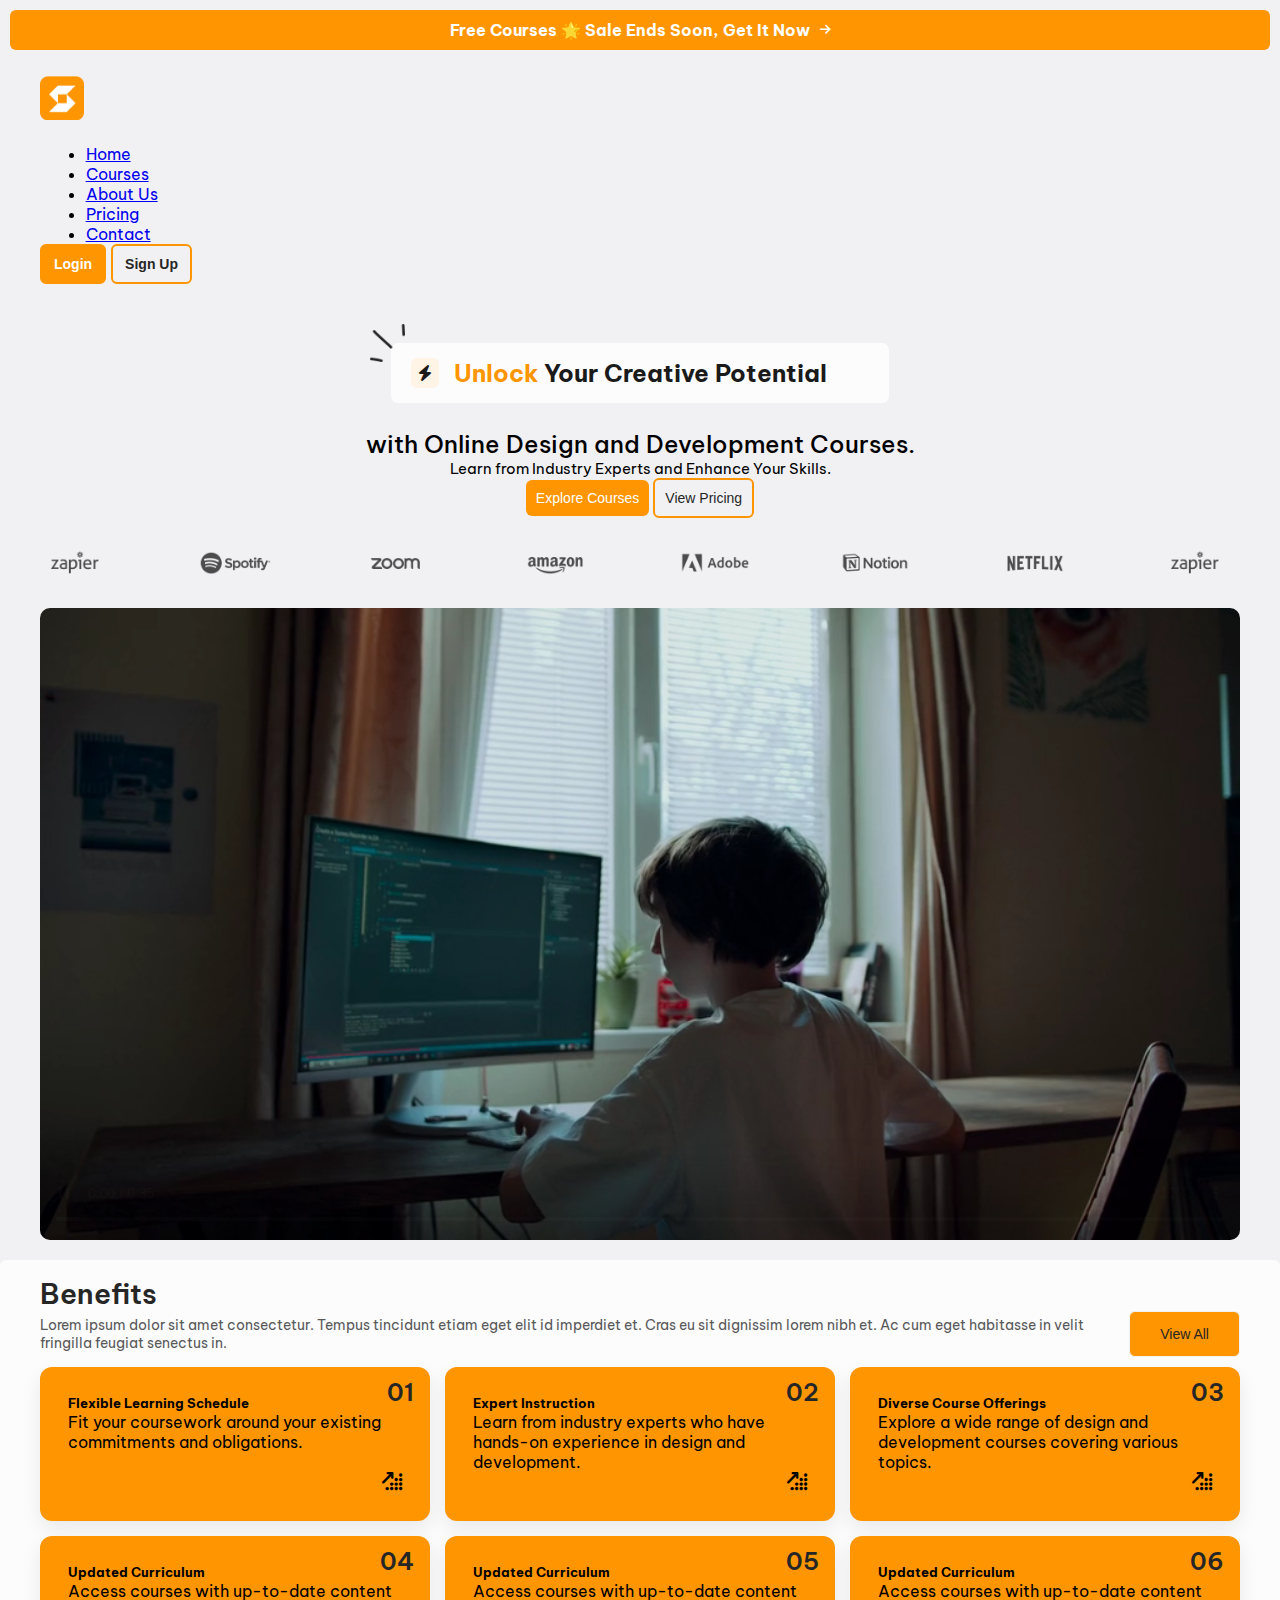
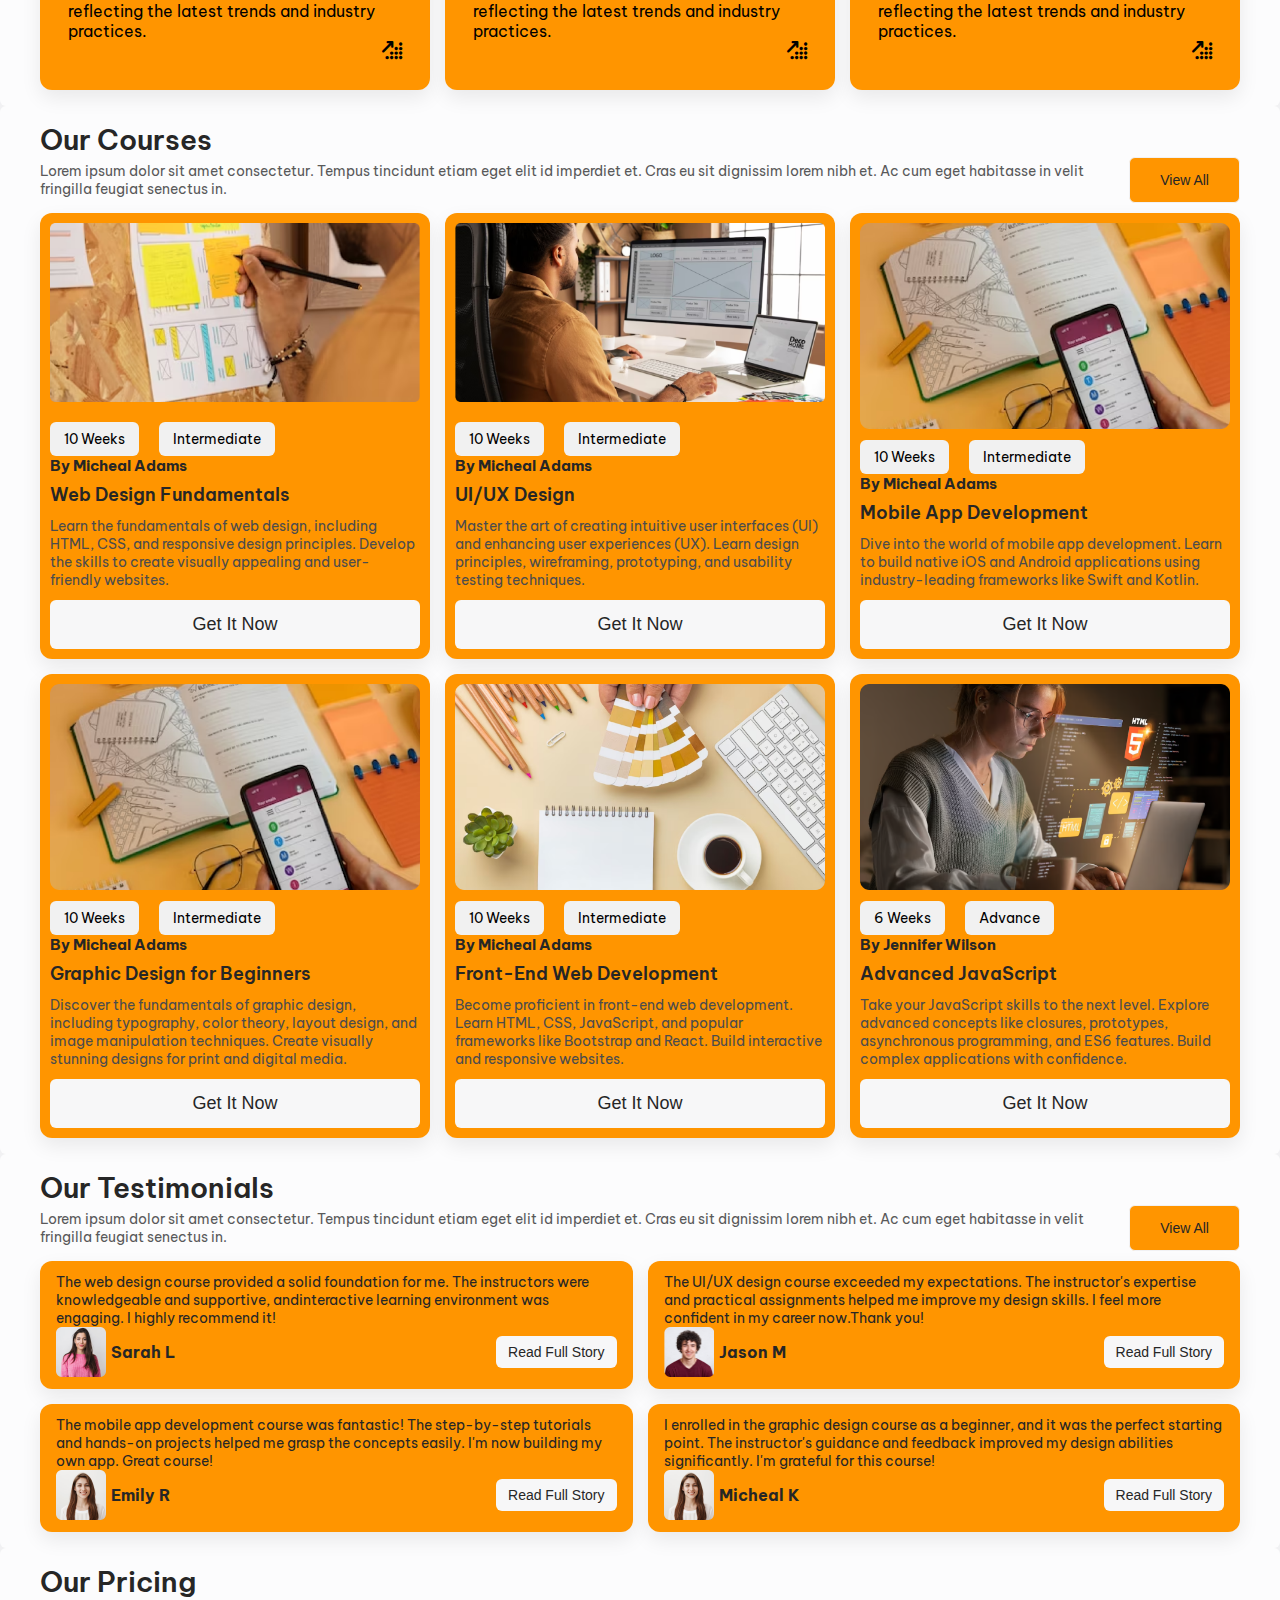
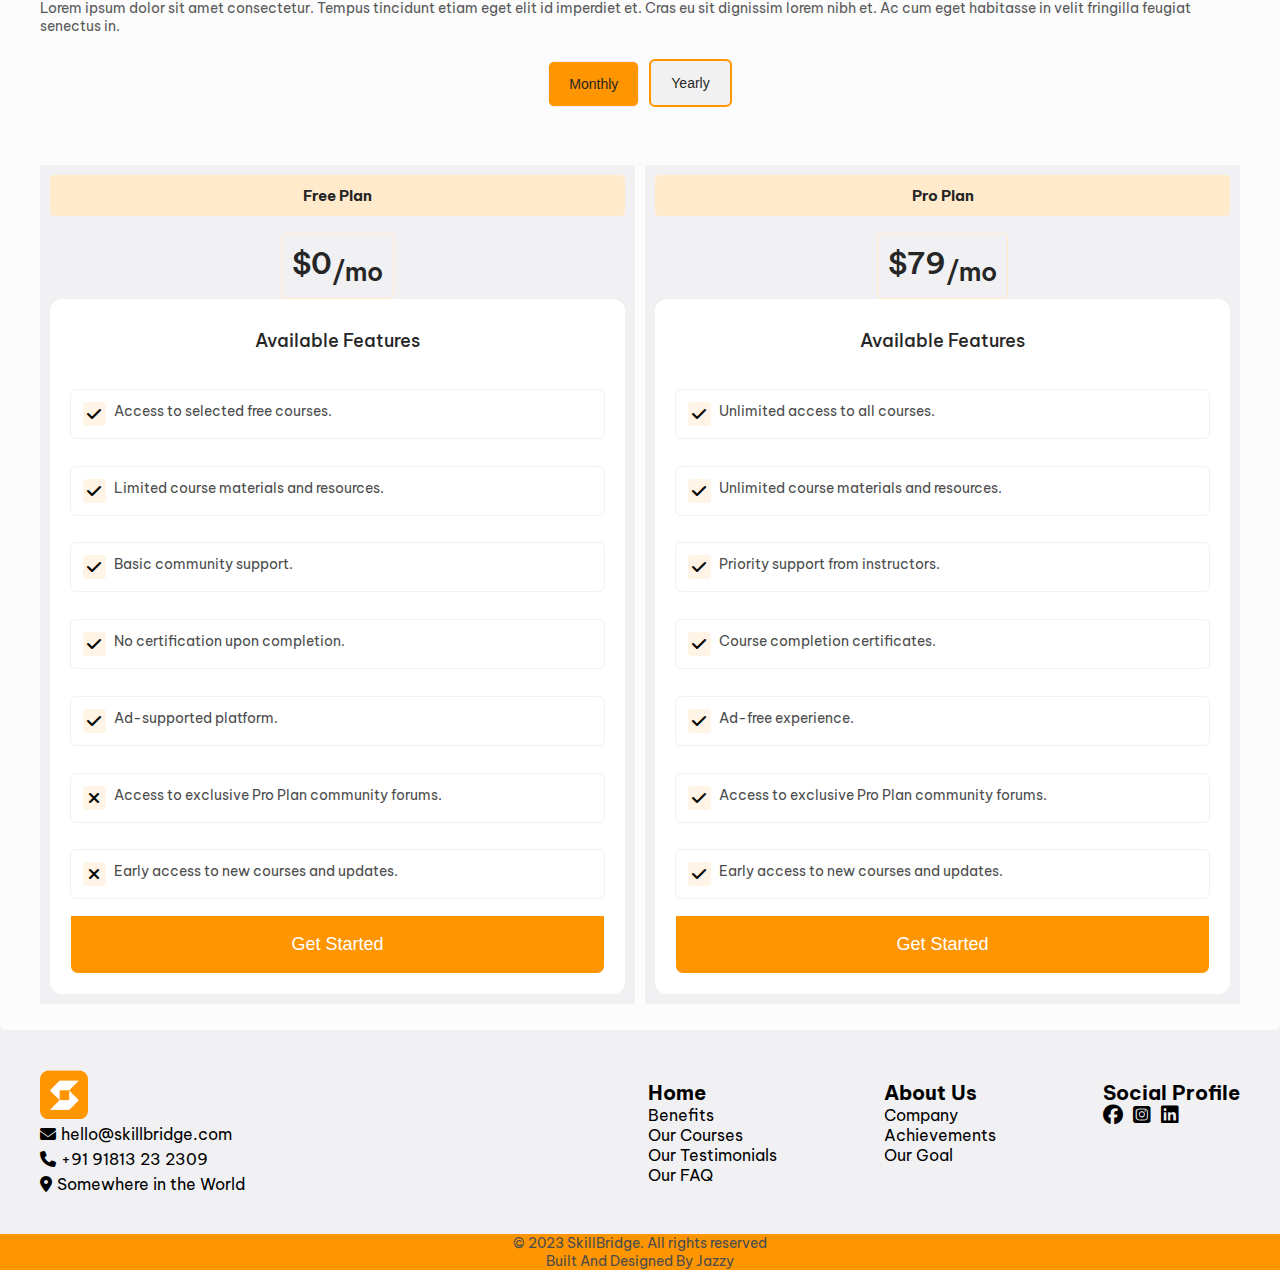
<file: index.html>
<!DOCTYPE html>
<html lang="en">

<head>
    <meta charset="UTF-8" />
    <meta name="viewport" content="width=device-width, initial-scale=1.0" />

    <!-- google-font -->
    <link rel="preconnect" href="https://fonts.googleapis.com" />
    <link rel="preconnect" href="https://fonts.gstatic.com" crossorigin />
    <link
        href="https://fonts.googleapis.com/css2?family=Be+Vietnam+Pro:ital,wght@0,100;0,200;0,300;0,400;0,500;0,600;0,700;0,800;0,900;1,100;1,200;1,300;1,400;1,500;1,600;1,700;1,800;1,900&display=swap"
        rel="stylesheet" />

    <!-- bootstrap link -->
    <link href="https://cdn.jsdelivr.net/npm/bootstrap@5.3.6/dist/css/bootstrap.min.css" rel="stylesheet"
        integrity="sha384-4Q6Gf2aSP4eDXB8Miphtr37CMZZQ5oXLH2yaXMJ2w8e2ZtHTl7GptT4jmndRuHDT" crossorigin="anonymous" />

    <!-- animate.css link -->
    <link rel="stylesheet" href="https://cdnjs.cloudflare.com/ajax/libs/animate.css/4.1.1/animate.min.css" />

    <!-- favicon -->
    <link rel="shortcut icon" href="./asset/logo.png" type="image/x-icon" />

    <!-- font-awesome -->
    <link rel="stylesheet" href="https://cdnjs.cloudflare.com/ajax/libs/font-awesome/6.7.2/css/all.min.css"
        integrity="sha512-Evv84Mr4kqVGRNSgIGL/F/aIDqQb7xQ2vcrdIwxfjThSH8CSR7PBEakCr51Ck+w+/U6swU2Im1vVX0SVk9ABhg=="
        crossorigin="anonymous" referrerpolicy="no-referrer" />

    <!-- css link -->
    <link rel="stylesheet" href="style.css" />
    <title>E~Learning</title>
</head>

<body>
    <!-- header -->
    <header>
        <!-- ads -->
        <div class="ads">
            <h3>Free Courses 🌟 Sale Ends Soon, Get It Now</h3>
            <i class="fa-solid fa-arrow-right"></i>
        </div>

        <!-- bootstrap navbar -->
        <nav class="navbar navbar-expand-lg">
            <!-- container-fluid -->
            <div class="container-fluid">
                <!-- logo -->
                <a href="index.html">
                    <div class="logo">
                        <img src="./asset/logo.png" alt="" />
                    </div>
                </a>

                <!-- menu toggler -->
                <button class="navbar-toggler" type="button" data-bs-toggle="collapse"
                    data-bs-target="#navbarSupportedContent" aria-controls="navbarSupportedContent"
                    aria-expanded="false" aria-label="Toggle navigation">
                    <span class="navbar-toggler-icon"></span>
                </button>

                <!-- navbar-collapse -->
                <div class="collapse navbar-collapse" id="navbarSupportedContent">

                    <!-- navbar-nav -->
                    <ul class="navbar-nav me-auto mb-2 mb-lg-0">

                        <!-- nav-item -->
                        <li class="nav-item">
                            <a class="nav-link active" aria-current="page" href="#">Home</a>
                        </li>
                        <li class="nav-item">
                            <a class="nav-link active" aria-current="page" href="#">Courses</a>
                        </li>
                        <li class="nav-item">
                            <a class="nav-link active" aria-current="page" href="#">About Us</a>
                        </li>
                        <li class="nav-item">
                            <a class="nav-link active" aria-current="page" href="#">Pricing</a>
                        </li>
                        <li class="nav-item">
                            <a class="nav-link active" aria-current="page" href="#">Contact</a>
                        </li>
                    </ul>
                </div>

                <!-- button-container -->
                <div class="button-container">
                    <a href="login.html"><button class="btn2">Login</button></a>
                    <a href="signup.html"><button class="btn1">Sign Up</button></a>
                </div>
            </div>
        </nav>
    </header>

    <!-- Hero Section -->
    <div class="hero-section animate__animated animate__fadeInRight">

        <!-- hero-content -->
        <div class="hero-content">

            <!-- abstract-line -->
            <div class="abstract-line">
                <img src="./asset/Abstract Line.png" alt="">
            </div>

            <!-- sub-container -->
            <div class="sub-container">
                <i class="fa-solid fa-bolt"></i>
                <h5><span>Unlock</span> Your Creative Potential</h5>
            </div>
        </div>


        <!-- text-container -->
        <div class="text-container">
            <h4>with Online Design and Development Courses.</h4>
            <p>Learn from Industry Experts and Enhance Your Skills.</p>
        </div>

        <!-- button-section -->
        <div class="button-section">
            <button id="exploreCourse">Explore Courses</button>
            <button id="viewPricing">View Pricing</button>
        </div>
    </div>

    <!-- advert-scroll-wrapper -->
    <div class="advert-scroll-wrapper animate__animated animate__fadeInLeft">

        <!-- advert-container -->
        <div class="advert-container">

            <!-- advert-track -->
            <div class="advert-track">

                <!-- adverts -->
                <div class="advert">
                    <img src="./asset/Card.png" alt="zapier">
                </div>
                <div class="advert">
                    <img src="./asset/Card (1).png" alt="spotify">
                </div>
                <div class="advert">
                    <img src="./asset/Card (2).png" alt="zoom">
                </div>
                <div class="advert">
                    <img src="./asset/Card (3).png" alt="amazon">
                </div>
                <div class="advert">
                    <img src="./asset/Card (4).png" alt="Adobe">
                </div>
                <div class="advert">
                    <img src="./asset/Card (5).png" alt="">
                </div>
                <div class="advert">
                    <img src="./asset/Card (6).png" alt="">
                </div>

                <!-- duplicated for smooth loop -->
                <div class="advert">
                    <img src="./asset/Card.png" alt="zapier">
                </div>
                <div class="advert">
                    <img src="./asset/Card (1).png" alt="spotify">
                </div>
                <div class="advert">
                    <img src="./asset/Card (2).png" alt="zoom">
                </div>
                <div class="advert">
                    <img src="./asset/Card (3).png" alt="amazon">
                </div>
                <div class="advert">
                    <img src="./asset/Card (4).png" alt="Adobe">
                </div>
                <div class="advert">
                    <img src="./asset/Card (5).png" alt="">
                </div>
                <div class="advert">
                    <img src="./asset/Card (6).png" alt="">
                </div>
            </div>
        </div>
    </div>

    <!-- video-container -->
    <div class="video-container">
        <video width="100%" autoplay muted loop controls class="video">
            <source src="./asset/E~learning-Video.mp4" type="video/mp4">
            Your browser does not support the video tag.
        </video>
    </div>

    <!-- benefit-container -->
    <div class="benefit-container">
        <h2>Benefits</h2>

        <!-- benefit -->
        <div class="benefit">
            <p>Lorem ipsum dolor sit amet consectetur. Tempus tincidunt etiam eget elit id imperdiet et. Cras eu sit
                dignissim lorem nibh et. Ac cum eget habitasse in velit fringilla feugiat senectus in.</p>
            <button>View All</button>
        </div>

        <!-- benefitcard-container -->
        <div class="benefitcard-container">

            <!-- benefit-card 1 -->
            <div class="benefit-card">
                <!-- number -->
                <div class="number">
                    <h2>01</h2>
                </div>

                <!-- text -->
                <div class="text">
                    <h5>Flexible Learning Schedule</h5>
                    <p>Fit your coursework around your existing commitments and obligations.</p>
                </div>

                <!-- button -->
                <button><i class="fa-solid fa-arrow-up-right-dots"></i></button>
            </div>

            <!-- benefit-card 2-->
            <div class="benefit-card">
                <!-- number -->
                <div class="number">
                    <h2>02</h2>
                </div>

                <!-- text -->
                <div class="text">
                    <h5>Expert Instruction</h5>
                    <p>Learn from industry experts who have hands-on experience in design and development.</p>
                </div>

                <!-- button -->
                <button><i class="fa-solid fa-arrow-up-right-dots"></i></button>
            </div>

            <!-- benefit-card 3-->
            <div class="benefit-card">
                <!-- number -->
                <div class="number">
                    <h2>03</h2>
                </div>

                <!-- text -->
                <div class="text">
                    <h5>Diverse Course Offerings</h5>
                    <p>Explore a wide range of design and development courses covering various topics.</p>
                </div>

                <!-- button -->
                <button><i class="fa-solid fa-arrow-up-right-dots"></i></button>
            </div>

            <!-- benefit-card 4 -->
            <div class="benefit-card">
                <!-- number -->
                <div class="number">
                    <h2>04</h2>
                </div>

                <!-- text -->
                <div class="text">
                    <h5>Updated Curriculum</h5>
                    <p>Access courses with up-to-date content reflecting the latest trends and industry practices.</p>
                </div>

                <!-- button -->
                <button><i class="fa-solid fa-arrow-up-right-dots"></i></button>
            </div>

            <!-- benefit-card 5-->
            <div class="benefit-card">
                <!-- number -->
                <div class="number">
                    <h2>05</h2>
                </div>

                <!-- text -->
                <div class="text">
                    <h5>Updated Curriculum</h5>
                    <p>Access courses with up-to-date content reflecting the latest trends and industry practices.</p>
                </div>

                <!-- button -->
                <button><i class="fa-solid fa-arrow-up-right-dots"></i></button>
            </div>

            <!-- benefit-card 6 -->
            <div class="benefit-card">
                <!-- number -->
                <div class="number">
                    <h2>06</h2>
                </div>

                <!-- text -->
                <div class="text">
                    <h5>Updated Curriculum</h5>
                    <p>Access courses with up-to-date content reflecting the latest trends and industry practices.
                    </p>
                </div>

                <!-- button -->
                <button><i class="fa-solid fa-arrow-up-right-dots"></i></button>
            </div>
        </div>
    </div>

    <!-- courses-container -->
    <div class="courses-container">
        <h2>Our Courses</h2>

        <!-- courses -->
        <div class="courses">
            <p>Lorem ipsum dolor sit amet consectetur. Tempus tincidunt etiam eget elit id imperdiet et. Cras eu sit
                dignissim lorem nibh et. Ac cum eget habitasse in velit fringilla feugiat senectus in.</p>
            <button>View All</button>
        </div>

        <!-- courses-card -->
        <div class="courses-card">

            <!-- coursescard -->
            <div class="coursescard">

                <!-- courses-image -->
                <div class="courses-image">
                    <img src="./asset/courses1.png" alt="">
                </div>

                <!-- courses-text -->
                <div class="courses-text">

                    <!-- courses-des -->
                    <div class="courses-des">
                        <!-- text-1 -->
                        <div class="text-1">
                            <p>10 Weeks</p>
                            <p>Intermediate</p>
                        </div>

                        <!-- text-2 -->
                        <div class="text-2">
                            <h5>By Micheal Adams</h5>
                        </div>

                    </div>

                    <!-- courses-subcontainer -->
                    <div class="courses-subcontainer">
                        <h5>Web Design Fundamentals</h5>
                        <p>Learn the fundamentals of web design, including HTML, CSS, and responsive design principles.
                            Develop the skills to create visually appealing and user-friendly websites.</p>
                    </div>

                    <!-- courses-button -->
                    <div class="courses-button">
                        <button>Get It Now</button>
                    </div>
                </div>
            </div>

            <!-- coursescard -->
            <div class="coursescard">

                <!-- courses-image -->
                <div class="courses-image">
                    <img src="./asset/courses2.png" alt="">
                </div>

                <!-- courses-text -->
                <div class="courses-text">

                    <!-- courses-des -->
                    <div class="courses-des">
                        <!-- text-1 -->
                        <div class="text-1">
                            <p>10 Weeks</p>
                            <p>Intermediate</p>
                        </div>

                        <!-- text-2 -->
                        <div class="text-2">
                            <h5>By Micheal Adams</h5>
                        </div>

                    </div>

                    <!-- courses-subcontainer -->
                    <div class="courses-subcontainer">
                        <h5>UI/UX Design</h5>
                        <p>Master the art of creating intuitive user interfaces (UI) and enhancing user experiences
                            (UX). Learn design principles, wireframing, prototyping, and usability testing techniques.
                        </p>
                    </div>

                    <!-- courses-button -->
                    <div class="courses-button">
                        <button>Get It Now</button>
                    </div>
                </div>
            </div>

            <!-- coursescard -->
            <div class="coursescard">

                <!-- courses-image -->
                <div class="courses-image">
                    <img src="./asset/courses3.png" alt="">
                </div>

                <!-- courses-text -->
                <div class="courses-text">

                    <!-- courses-des -->
                    <div class="courses-des">
                        <!-- text-1 -->
                        <div class="text-1">
                            <p>10 Weeks</p>
                            <p>Intermediate</p>
                        </div>

                        <!-- text-2 -->
                        <div class="text-2">
                            <h5>By Micheal Adams</h5>
                        </div>

                    </div>


                    <!-- courses-subcontainer -->
                    <div class="courses-subcontainer">
                        <h5>Mobile App Development</h5>
                        <p>Dive into the world of mobile app development. Learn to build native iOS and Android
                            applications using industry-leading frameworks like Swift and Kotlin.</p>
                    </div>

                    <!-- courses-button -->
                    <div class="courses-button">
                        <button>Get It Now</button>
                    </div>
                </div>
            </div>

            <!-- coursescard -->
            <div class="coursescard">

                <!-- courses-image -->
                <div class="courses-image">
                    <img src="./asset/courses4.png" alt="">
                </div>

                <!-- courses-text -->
                <div class="courses-text">

                    <!-- courses-des -->
                    <div class="courses-des">
                        <!-- text-1 -->
                        <div class="text-1">
                            <p>10 Weeks</p>
                            <p>Intermediate</p>
                        </div>

                        <!-- text-2 -->
                        <div class="text-2">
                            <h5>By Micheal Adams</h5>
                        </div>

                    </div>

                    <!-- courses-subcontainer -->
                    <div class="courses-subcontainer">
                        <h5>Graphic Design for Beginners</h5>
                        <p>Discover the fundamentals of graphic design, including typography, color theory, layout
                            design,
                            and image manipulation techniques. Create visually stunning designs for print and digital
                            media.
                        </p>
                    </div>

                    <!-- courses-button -->
                    <div class="courses-button">
                        <button>Get It Now</button>
                    </div>
                </div>
            </div>

            <!-- coursescard -->
            <div class="coursescard">

                <!-- courses-image -->
                <div class="courses-image">
                    <img src="./asset/courses5.png" alt="">
                </div>


                <!-- courses-text -->
                <div class="courses-text">

                    <!-- courses-des -->
                    <div class="courses-des">
                        <!-- text-1 -->
                        <div class="text-1">
                            <p>10 Weeks</p>
                            <p>Intermediate</p>
                        </div>

                        <!-- text-2 -->
                        <div class="text-2">
                            <h5>By Micheal Adams</h5>
                        </div>

                    </div>

                    <!-- courses-subcontainer -->
                    <div class="courses-subcontainer">
                        <h5>Front-End Web Development</h5>
                        <p>Become proficient in front-end web development. Learn HTML, CSS, JavaScript, and popular
                            frameworks like Bootstrap and React. Build interactive and responsive websites.</p>
                    </div>

                    <!-- courses-button -->
                    <div class="courses-button">
                        <button>Get It Now</button>
                    </div>
                </div>
            </div>

            <!-- coursescard -->
            <div class="coursescard">

                <!-- courses-image -->
                <div class="courses-image">
                    <img src="./asset/courses6.png" alt="">
                </div>

                <!-- courses-text -->
                <div class="courses-text">

                    <!-- courses-des -->
                    <div class="courses-des">

                        <!-- text-1 -->
                        <div class="text-1">
                            <p>6 Weeks</p>
                            <p>Advance</p>
                        </div>

                        <!-- text-2 -->
                        <div class="text-2">
                            <h5>By Jennifer Wilson</h5>
                        </div>
                    </div>
                    <!-- courses-subcontainer -->
                    <div class="courses-subcontainer">
                        <h5>Advanced JavaScript</h5>
                        <p>Take your JavaScript skills to the next level. Explore advanced concepts like closures,
                            prototypes, asynchronous programming, and ES6 features. Build complex applications with
                            confidence.</p>
                    </div>

                    <!-- courses-button -->
                    <div class="courses-button">
                        <button>Get It Now</button>
                    </div>
                </div>
            </div>
        </div>
    </div>

    <!-- testimonial-container -->
    <div class="testimonial-container">
        <h2>Our Testimonials</h2>

        <!-- testimonials -->
        <div class="testimonial">
            <p>Lorem ipsum dolor sit amet consectetur. Tempus tincidunt etiam eget elit id imperdiet et. Cras eu sit
                dignissim lorem nibh et. Ac cum eget habitasse in velit fringilla feugiat senectus in.</p>
            <button>View All</button>
        </div>

        <!-- testimonial-card -->
        <div class="testimonial-card">

            <!-- testimonialcard -->
            <div class="testimonialcard">
                <p>The web design course provided a solid foundation for me. The instructors were knowledgeable and
                    supportive, andinteractive learning environment was engaging. I highly recommend it!
                </p>

                <!-- testimonial-des -->
                <div class="testimonial-des">

                    <!-- name -->
                    <div class="name">
                        <img src="./asset/testimonial1.png " alt="">
                        <h5>Sarah L</h5>
                    </div>

                    <!-- testimonial-btn -->
                    <div class="testimonial-btn">
                        <button>Read Full Story</button>
                    </div>
                </div>
            </div>

            <!-- testimonialcard -->
            <div class="testimonialcard">
                <p>The UI/UX design course exceeded my expectations. The instructor's expertise and practical
                    assignments helped me improve my design skills. I feel more confident in my career now.Thank you!
                </p>

                <!-- testimonial-des -->
                <div class="testimonial-des">

                    <!-- name -->
                    <div class="name">
                        <img src="./asset/testimonial2.png" alt="">
                        <h5>Jason M</h5>
                    </div>

                    <!-- testimonial-btn -->
                    <div class="testimonial-btn">
                        <button>Read Full Story</button>
                    </div>
                </div>
            </div>

            <!-- testimonialcard -->
            <div class="testimonialcard">
                <p>The mobile app development course was fantastic! The step-by-step tutorials and hands-on projects
                    helped me grasp the concepts easily. I'm now building my own app. Great course!</p>

                <!-- testimonial-des -->
                <div class="testimonial-des">
                    <!-- name -->
                    <div class="name">
                        <img src="./asset/testimonial3.png" alt="">
                        <h5>Emily R</h5>
                    </div>

                    <!-- testimonial-btn -->
                    <div class="testimonial-btn">
                        <button>Read Full Story</button>
                    </div>
                </div>
            </div>

            <!-- testimonialcard -->
            <div class="testimonialcard">
                <p>I enrolled in the graphic design course as a beginner, and it was the perfect starting point. The
                    instructor's guidance and feedback improved my design abilities significantly. I'm grateful for
                    this course!</p>

                <!-- testimonial-des -->
                <div class="testimonial-des">

                    <!-- name -->
                    <div class="name">
                        <img src="./asset/testimonial4.png" alt="">
                        <h5>Micheal K</h5>
                    </div>

                    <!-- testimonial-btn -->
                    <div class="testimonial-btn">
                        <button>Read Full Story</button>
                    </div>
                </div>
            </div>
        </div>
    </div>

    <!-- ourpricing-container -->
    <div class="ourpricing-container">
        <h2>Our Pricing</h2>

        <!-- our-pricing -->
        <div class="our-pricing">
            <p>Lorem ipsum dolor sit amet consectetur. Tempus tincidunt etiam eget elit id imperdiet et. Cras eu sit
                dignissim lorem nibh et. Ac cum eget habitasse in velit fringilla feugiat senectus in.</p>

            <!-- ourpricing-btn -->
            <div class="ourpricing-btn">
                <button class="m-btn">Monthly</button>
                <button class="y-btn">Yearly</button>
            </div>
        </div>

        <!-- ourpricing-plan -->
        <div class="ourpricing-plan">

            <!-- free-plan -->
            <div class="free-plan">
                <h4>Free Plan</h4>

                <!-- amountplan -->
                <div class="amountplan">
                    <h4>$0<sub>/mo</sub></h4>
                </div>

                <!-- availableplan -->
                <div class="availableplan">
                    <h4>Available Features</h4>

                    <!-- availableplan-items -->
                    <div class="availableplan-items">

                        <!-- feature-items -->
                        <div class="feature-items">
                            <i class="fa-solid fa-check"></i>
                            <p>Access to selected free courses.</p>
                        </div>

                        <div class="feature-items">
                            <i class="fa-solid fa-check"></i>
                            <p>Limited course materials and resources.</p>
                        </div>

                        <div class="feature-items">
                            <i class="fa-solid fa-check"></i>
                            <p>Basic community support.</p>
                        </div>

                        <div class="feature-items">
                            <i class="fa-solid fa-check"></i>
                            <p>No certification upon completion.</p>
                        </div>

                        <div class="feature-items">
                            <i class="fa-solid fa-check"></i>
                            <p>Ad-supported platform.</p>
                        </div>

                        <div class="feature-items">
                            <i class="fa-solid fa-xmark"></i>
                            <p>Access to exclusive Pro Plan community forums.</p>
                        </div>

                        <div class="feature-items">
                            <i class="fa-solid fa-xmark"></i>
                            <p>Early access to new courses and updates.</p>
                        </div>
                    </div>
                    <button>Get Started</button>
                </div>
            </div>

            <!-- pro-plan -->
            <div class="pro-plan">
                <h4>Pro Plan</h4>

                <!-- amountplan -->
                <div class="amountplan">
                    <h4>$79<sub>/mo</sub></h4>
                </div>

                <!-- availableplan -->
                <div class="availableplan">
                    <h4>Available Features</h4>

                    <!-- availableplan-items -->
                    <div class="availableplan-items">

                        <!-- feature-items -->
                        <div class="feature-items">
                            <i class="fa-solid fa-check"></i>
                            <p>Unlimited access to all courses.</p>
                        </div>

                        <div class="feature-items">
                            <i class="fa-solid fa-check"></i>
                            <p>Unlimited course materials and resources.</p>
                        </div>

                        <div class="feature-items">
                            <i class="fa-solid fa-check"></i>
                            <p>Priority support from instructors.</p>
                        </div>

                        <div class="feature-items">
                            <i class="fa-solid fa-check"></i>
                            <p>Course completion certificates.</p>
                        </div>

                        <div class="feature-items">
                            <i class="fa-solid fa-check"></i>
                            <p>Ad-free experience.</p>
                        </div>

                        <div class="feature-items">
                            <i class="fa-solid fa-check"></i>
                            <p>Access to exclusive Pro Plan community forums.</p>
                        </div>

                        <div class="feature-items">
                            <i class="fa-solid fa-check"></i>
                            <p>Early access to new courses and updates.</p>
                        </div>
                    </div>
                    <button>Get Started</button>
                </div>
            </div>
        </div>
    </div>

    <!-- footer -->
    <footer>

        <!-- footer-section -->
        <div class="footer-section">

            <!-- f-section -->
            <div class="f-section">
                <img src="./asset/logo.png" alt="">

                <!-- footer-des -->
                <div class="footer-des">
                    <i class="fa-solid fa-envelope"></i>
                    <p>hello@skillbridge.com</p>
                </div>

                <!-- footer-des -->
                <div class="footer-des">
                    <i class="fa-solid fa-phone"></i>
                    <p>+91 91813 23 2309</p>
                </div>

                <!-- footer-des -->
                <div class="footer-des">
                    <i class="fa-solid fa-location-dot"></i>
                    <p>Somewhere in the World</p>
                </div>
            </div>

            <!-- s-section -->
            <div class="s-section">

                <!-- home-section -->
                <div class="home-section">
                    <h3>Home</h3>
                    <li>Benefits</li>
                    <li>Our Courses</li>
                    <li>Our Testimonials</li>
                    <li>Our FAQ</li>
                </div>

                <!-- aboutus-section -->
                <div class="aboutus-section">
                    <h3>About Us</h3>
                    <li>Company</li>
                    <li>Achievements</li>
                    <li>Our Goal</li>
                </div>

                <!-- socialprofile-section -->
                <div class="socialprofile-section">
                    <h3>Social Profile</h3>

                    <!-- social-profile -->
                    <div class="social-profile">
                        <i class="fa-brands fa-facebook"></i>
                        <i class="fa-brands fa-square-instagram"></i>
                        <i class="fa-brands fa-linkedin"></i>
                    </div>
                </div>
            </div>
        </div>

        <!-- footer-text -->
        <div class="footer-text">
            <p>&copy; 2023 SkillBridge. All rights reserved</p>
            <p>Built And Designed By Jazzy</p>
        </div>
    </footer>

    <!-- bootstsrap script -->
    <script src="https://cdn.jsdelivr.net/npm/bootstrap@5.3.6/dist/js/bootstrap.bundle.min.js"
        integrity="sha384-j1CDi7MgGQ12Z7Qab0qlWQ/Qqz24Gc6BM0thvEMVjHnfYGF0rmFCozFSxQBxwHKO"
        crossorigin="anonymous"></script>
</body>

</html>
</file>
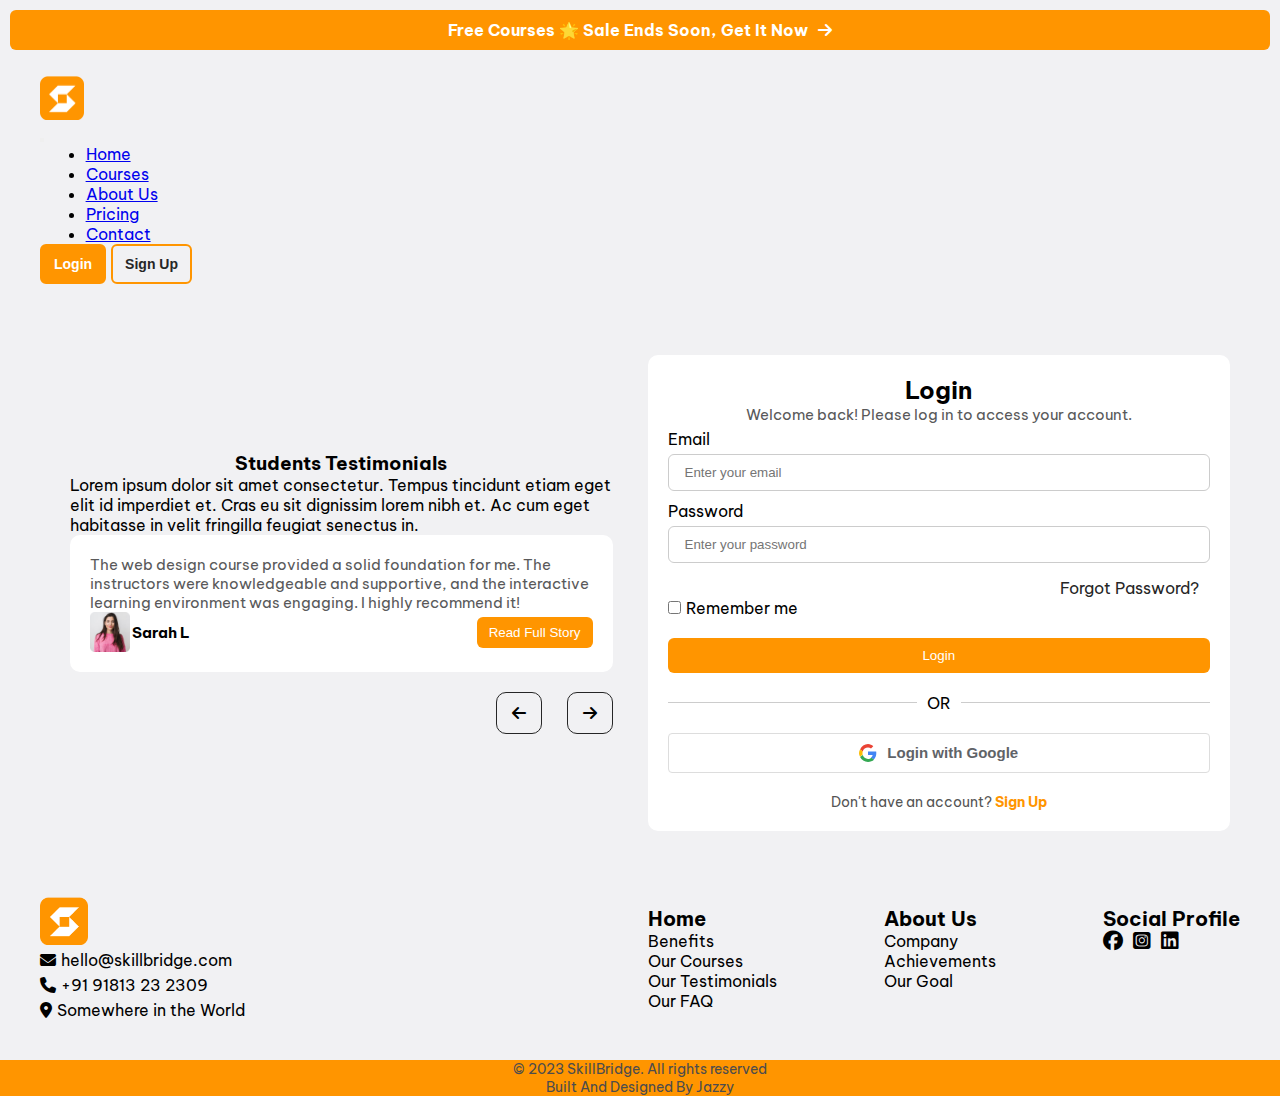
<file: login.html>
<!DOCTYPE html>
<html lang="en">

<head>
    <meta charset="UTF-8">
    <meta name="viewport" content="width=device-width, initial-scale=1.0">
    <!-- google-font -->
    <link rel="preconnect" href="https://fonts.googleapis.com" />
    <link rel="preconnect" href="https://fonts.gstatic.com" crossorigin />
    <link
        href="https://fonts.googleapis.com/css2?family=Be+Vietnam+Pro:ital,wght@0,100;0,200;0,300;0,400;0,500;0,600;0,700;0,800;0,900;1,100;1,200;1,300;1,400;1,500;1,600;1,700;1,800;1,900&display=swap"
        rel="stylesheet" />

    <!-- bootstrap link -->
    <link href="https://cdn.jsdelivr.net/npm/bootstrap@5.3.6/dist/css/bootstrap.min.css" rel="stylesheet"
        integrity="sha384-4Q6Gf2aSP4eDXB8Miphtr37CMZZQ5oXLH2yaXMJ2w8e2ZtHTl7GptT4jmndRuHDT" crossorigin="anonymous" />

    <!-- animate.css link -->
    <link rel="stylesheet" href="https://cdnjs.cloudflare.com/ajax/libs/animate.css/4.1.1/animate.min.css" />

    <!-- favicon -->
    <link rel="shortcut icon" href="./asset/logo.png" type="image/x-icon" />

    <!-- font-awesome -->
    <link rel="stylesheet" href="https://cdnjs.cloudflare.com/ajax/libs/font-awesome/6.7.2/css/all.min.css"
        integrity="sha512-Evv84Mr4kqVGRNSgIGL/F/aIDqQb7xQ2vcrdIwxfjThSH8CSR7PBEakCr51Ck+w+/U6swU2Im1vVX0SVk9ABhg=="
        crossorigin="anonymous" referrerpolicy="no-referrer" />

    <!-- css link -->
    <link rel="stylesheet" href="login.css" />
    <title>E~Learning</title>
</head>

<body>
    <!-- header -->
    <header>
        <!-- ads -->
        <div class="ads">
            <h3>Free Courses 🌟 Sale Ends Soon, Get It Now</h3>
            <i class="fa-solid fa-arrow-right"></i>
        </div>

        <!-- bootstrap navbar -->
        <nav class="navbar navbar-expand-lg">
            <!-- container-fluid -->
            <div class="container-fluid">
                <!-- logo -->
                <a href="index.html">
                    <div class="logo">
                        <img src="./asset/logo.png" alt="" />
                    </div>
                </a>

                <!-- menu toggler -->
                <button class="navbar-toggler" type="button" data-bs-toggle="collapse"
                    data-bs-target="#navbarSupportedContent" aria-controls="navbarSupportedContent"
                    aria-expanded="false" aria-label="Toggle navigation">
                    <span class="navbar-toggler-icon"></span>
                </button>

                <!-- navbar-collapse -->
                <div class="collapse navbar-collapse" id="navbarSupportedContent">

                    <!-- navbar-nav -->
                    <ul class="navbar-nav me-auto mb-2 mb-lg-0">

                        <!-- nav-item -->
                        <li class="nav-item">
                            <a class="nav-link active" aria-current="page" href="index.html">Home</a>
                        </li>
                        <li class="nav-item">
                            <a class="nav-link active" aria-current="page" href="#">Courses</a>
                        </li>
                        <li class="nav-item">
                            <a class="nav-link active" aria-current="page" href="#">About Us</a>
                        </li>
                        <li class="nav-item">
                            <a class="nav-link active" aria-current="page" href="#">Pricing</a>
                        </li>
                        <li class="nav-item">
                            <a class="nav-link active" aria-current="page" href="#">Contact</a>
                        </li>
                    </ul>
                </div>

                <!-- button-container -->
                <div class="button-container">
                    <a href="login.html"><button class="btn2">Login</button></a>
                    <a href="signup.html"><button class="btn1">Sign Up</button></a>
                </div>
            </div>
        </nav>
    </header>

    <!-- hero-section -->
    <div class="hero-section">

        <!-- login-container -->
        <div class="login-container">
            <!-- login-text -->
            <div class="login-text">
                <h3>Login</h3>
                <p>Welcome back! Please log in to access your account.</p>
            </div>

            <!-- form -->
            <form action="#">
                <!-- email -->
                <div class="email">
                    <label for="email">Email</label>
                    <input type="email" placeholder="Enter your email" />
                </div>

                <!-- password -->
                <div class="password">
                    <label for="password">Password</label>
                    <input type="password" placeholder="Enter your password" />
                </div>

                <!-- forgpot-password -->
                <div class="forgot-password">
                    <a href="#">Forgot Password?</a>
                </div>

                <!-- remember-me -->
                <div class="remember-me">
                    <input type="checkbox" />
                    <label for="remember-me">Remember me</label>
                </div>

                <!-- button -->
                <div class="button">
                    <button class="login-btn">Login</button>
                </div>

                <!-- or in between an horizontal line -->
                <div class="or">
                    <span>OR</span>
                </div>

                <!-- another method to login with google -->
                <div class="login-with-google">
                    <button>
                        <span class="google-icon">
                            <svg width="18" height="18" viewBox="0 0 48 48">
                                <path fill="#EA4335"
                                    d="M24 9.5c3.07 0 5.84 1.06 8.02 2.8l6-6C34.44 2.38 29.47 0 24 0 14.64 0 6.69 5.93 2.86 14.41l7.06 5.49C11.7 13.78 17.37 9.5 24 9.5z" />
                                <path fill="#4285F4"
                                    d="M46.15 24.5c0-1.56-.14-3.06-.41-4.5H24v9h12.45c-.54 2.94-2.16 5.43-4.54 7.15l7.11 5.52C43.82 37.25 46.15 31.34 46.15 24.5z" />
                                <path fill="#FBBC05"
                                    d="M10.01 28.91c-.48-1.44-.76-2.98-.76-4.57s.28-3.13.76-4.57l-7.06-5.49C1.06 18.01 0 21.16 0 24.5s1.06 6.49 2.95 9.22l7.06-5.49z" />
                                <path fill="#34A853"
                                    d="M24 48c6.48 0 11.94-2.14 15.92-5.82l-7.11-5.52C30.56 38.79 27.43 39.9 24 39.9c-6.63 0-12.3-4.28-14.08-10.4l-7.06 5.49C6.69 42.07 14.64 48 24 48z" />
                            </svg>
                        </span>
                        <span>Login with Google</span>
                    </button>
                </div>

                <!-- don't have an account -->
                <div class="no-account">
                    <p>Don't have an account? <a href="signup.html">Sign Up</a></p>
                </div>

            </form>
        </div>

        <!-- testimonial-container -->
        <div class="testimonial-container">

            <!-- testimonial-text -->
            <div class="testimonial-text">
                <h3>Students Testimonials</h3>
                <p>Lorem ipsum dolor sit amet consectetur. Tempus tincidunt etiam eget elit id imperdiet et. Cras eu sit
                    dignissim lorem nibh et. Ac cum eget habitasse in velit fringilla feugiat senectus in.</p>
            </div>

            <!-- testimonial-content -->
            <div class="testimonial-content">
                <p>The web design course provided a solid foundation for me. The instructors were knowledgeable and
                    supportive, and the interactive learning environment was engaging. I highly recommend it!</p>

                <!-- testimonial-des -->
                <div class="testimonial-des">
                    <div class="name">
                        <img src="./asset/testimonial1.png " alt="">
                        <h5>Sarah L</h5>
                    </div>
                    <div class="testimonial-btn">
                        <button>Read Full Story</button>
                    </div>
                </div>
            </div>

            <!-- arrow-btn -->
            <div class="arrow-btn">
                <!-- arrow-btn1 from font-awesome -->
                <div class="arrow-btn1">
                    <i class="fa-solid fa-arrow-left"></i>
                </div>

                <!-- arrow-btn2 from font-awesome -->
                <div class="arrow-btn2">
                    <i class="fa-solid fa-arrow-right"></i>
                </div>
            </div>
        </div>
    </div>

    <!-- footer -->
    <footer>

        <!-- footer-section -->
        <div class="footer-section">

            <!-- f-section -->
            <div class="f-section">
                <img src="./asset/logo.png" alt="">

                <!-- footer-des -->
                <div class="footer-des">
                    <i class="fa-solid fa-envelope"></i>
                    <p>hello@skillbridge.com</p>
                </div>

                <!-- footer-des -->
                <div class="footer-des">
                    <i class="fa-solid fa-phone"></i>
                    <p>+91 91813 23 2309</p>
                </div>

                <!-- footer-des -->
                <div class="footer-des">
                    <i class="fa-solid fa-location-dot"></i>
                    <p>Somewhere in the World</p>
                </div>
            </div>

            <!-- s-section -->
            <div class="s-section">

                <!-- home-section -->
                <div class="home-section">
                    <h3>Home</h3>
                    <li>Benefits</li>
                    <li>Our Courses</li>
                    <li>Our Testimonials</li>
                    <li>Our FAQ</li>
                </div>

                <!-- aboutus-section -->
                <div class="aboutus-section">
                    <h3>About Us</h3>
                    <li>Company</li>
                    <li>Achievements</li>
                    <li>Our Goal</li>
                </div>

                <!-- socialprofile-section -->
                <div class="socialprofile-section">
                    <h3>Social Profile</h3>

                    <!-- social-profile -->
                    <div class="social-profile">
                        <i class="fa-brands fa-facebook"></i>
                        <i class="fa-brands fa-square-instagram"></i>
                        <i class="fa-brands fa-linkedin"></i>
                    </div>
                </div>
            </div>
        </div>

        <!-- footer-text -->
        <div class="footer-text">
            <p>&copy; 2023 SkillBridge. All rights reserved</p>
            <p>Built And Designed By Jazzy</p>
        </div>
    </footer>

    <!-- bootstsrap script -->
    <script src="https://cdn.jsdelivr.net/npm/bootstrap@5.3.6/dist/js/bootstrap.bundle.min.js"
        integrity="sha384-j1CDi7MgGQ12Z7Qab0qlWQ/Qqz24Gc6BM0thvEMVjHnfYGF0rmFCozFSxQBxwHKO"
        crossorigin="anonymous"></script>
</body>

</html>
</file>
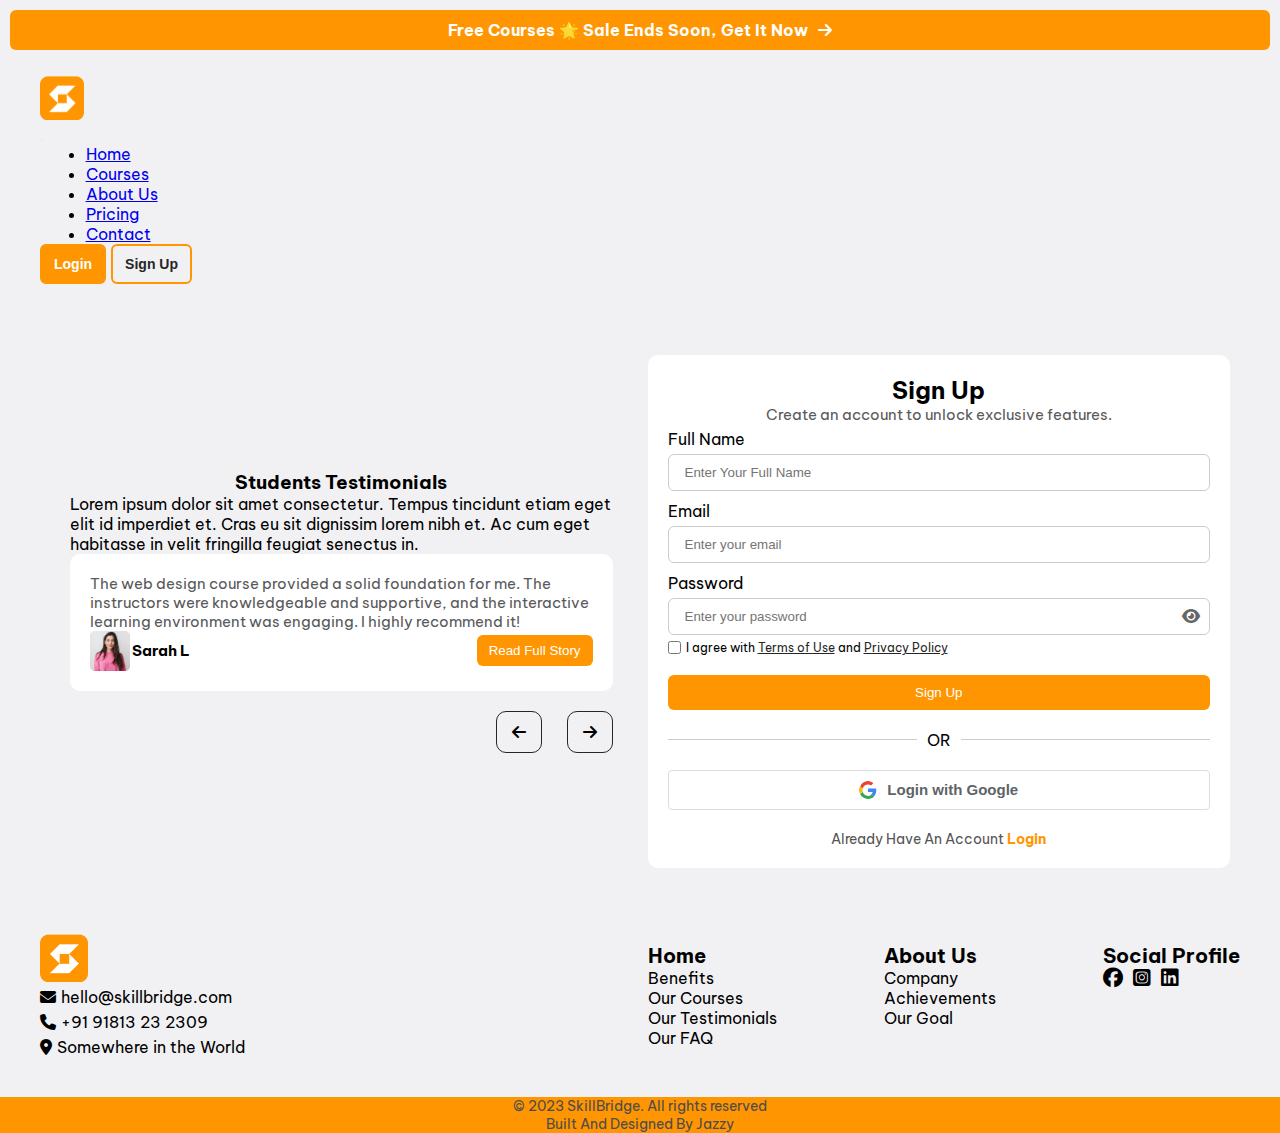
<file: signup.html>
<!DOCTYPE html>
<html lang="en">

<head>
    <meta charset="UTF-8">
    <meta name="viewport" content="width=device-width, initial-scale=1.0">
    <!-- google-font -->
    <link rel="preconnect" href="https://fonts.googleapis.com" />
    <link rel="preconnect" href="https://fonts.gstatic.com" crossorigin />
    <link
        href="https://fonts.googleapis.com/css2?family=Be+Vietnam+Pro:ital,wght@0,100;0,200;0,300;0,400;0,500;0,600;0,700;0,800;0,900;1,100;1,200;1,300;1,400;1,500;1,600;1,700;1,800;1,900&display=swap"
        rel="stylesheet" />

    <!-- bootstrap link -->
    <link href="https://cdn.jsdelivr.net/npm/bootstrap@5.3.6/dist/css/bootstrap.min.css" rel="stylesheet"
        integrity="sha384-4Q6Gf2aSP4eDXB8Miphtr37CMZZQ5oXLH2yaXMJ2w8e2ZtHTl7GptT4jmndRuHDT" crossorigin="anonymous" />

    <!-- animate.css link -->
    <link rel="stylesheet" href="https://cdnjs.cloudflare.com/ajax/libs/animate.css/4.1.1/animate.min.css" />

    <!-- favicon -->
    <link rel="shortcut icon" href="./asset/logo.png" type="image/x-icon" />

    <!-- font-awesome -->
    <link rel="stylesheet" href="https://cdnjs.cloudflare.com/ajax/libs/font-awesome/6.7.2/css/all.min.css"
        integrity="sha512-Evv84Mr4kqVGRNSgIGL/F/aIDqQb7xQ2vcrdIwxfjThSH8CSR7PBEakCr51Ck+w+/U6swU2Im1vVX0SVk9ABhg=="
        crossorigin="anonymous" referrerpolicy="no-referrer" />

    <!-- css link -->
    <link rel="stylesheet" href="login.css" />
    <title>E~Learning</title>
</head>

<body>
    <!-- header -->
    <header>
        <!-- ads -->
        <div class="ads">
            <h3>Free Courses 🌟 Sale Ends Soon, Get It Now</h3>
            <i class="fa-solid fa-arrow-right"></i>
        </div>

        <!-- bootstrap navbar -->
        <nav class="navbar navbar-expand-lg">
            <!-- container-fluid -->
            <div class="container-fluid">
                <!-- logo -->
                <a href="index.html">
                    <div class="logo">
                        <img src="./asset/logo.png" alt="" />
                    </div>
                </a>

                <!-- menu toggler -->
                <button class="navbar-toggler" type="button" data-bs-toggle="collapse"
                    data-bs-target="#navbarSupportedContent" aria-controls="navbarSupportedContent"
                    aria-expanded="false" aria-label="Toggle navigation">
                    <span class="navbar-toggler-icon"></span>
                </button>

                <!-- navbar-collapse -->
                <div class="collapse navbar-collapse" id="navbarSupportedContent">

                    <!-- navbar-nav -->
                    <ul class="navbar-nav me-auto mb-2 mb-lg-0">

                        <!-- nav-item -->
                        <li class="nav-item">
                            <a class="nav-link active" aria-current="page" href="index.html">Home</a>
                        </li>
                        <li class="nav-item">
                            <a class="nav-link active" aria-current="page" href="#">Courses</a>
                        </li>
                        <li class="nav-item">
                            <a class="nav-link active" aria-current="page" href="#">About Us</a>
                        </li>
                        <li class="nav-item">
                            <a class="nav-link active" aria-current="page" href="#">Pricing</a>
                        </li>
                        <li class="nav-item">
                            <a class="nav-link active" aria-current="page" href="#">Contact</a>
                        </li>
                    </ul>
                </div>

                <!-- button-container -->
                <div class="button-container">
                    <a href="login.html"><button class="btn2">Login</button></a>
                    <a href="signup.html"><button class="btn1">Sign Up</button></a>
                </div>
            </div>
        </nav>
    </header>

    <!-- hero-section -->
    <div class="hero-section">

        <!-- login-container -->
        <div class="login-container">

            <!-- login-text -->
            <div class="login-text">
                <h3>Sign Up</h3>
                <p>Create an account to unlock exclusive features.</p>
            </div>

            <!-- form -->
            <form action="#">

                <!-- full name -->
                <div class="full-name">
                    <label for="full-name">Full Name</label>
                    <input type="text" placeholder="Enter Your Full Name" required></label>
                </div>

                <!-- email -->
                <div class="email">
                    <label for="email">Email</label>
                    <input type="email" placeholder="Enter your email" required />
                </div>

                <!-- password -->
                <div class="password">
                    <label for="password">Password</label>
                    <div class="password-wrapper">
                        <input type="password" id="password" placeholder="Enter your password" required />
                        <span class="toggle-password">
                            <i class="fa-solid fa-eye"></i>
                        </span>
                    </div>
                </div>


                <!-- agreement with terms and policy -->
                <div class="agreement">
                    <input type="checkbox" />
                    <label for="agreement">I agree with <a href="#">Terms of Use</a> and <a href="#">Privacy
                            Policy</a></label>
                </div>

                <!-- button -->
                <div class="button">
                    <button class="login-btn">Sign Up</button>
                </div>

                <!-- or in between an horizontal line -->
                <div class="or">
                    <span>OR</span>
                </div>

                <!-- another method to login with google -->
                <div class="login-with-google">
                    <button>
                        <span class="google-icon">
                            <svg width="18" height="18" viewBox="0 0 48 48">
                                <path fill="#EA4335"
                                    d="M24 9.5c3.07 0 5.84 1.06 8.02 2.8l6-6C34.44 2.38 29.47 0 24 0 14.64 0 6.69 5.93 2.86 14.41l7.06 5.49C11.7 13.78 17.37 9.5 24 9.5z" />
                                <path fill="#4285F4"
                                    d="M46.15 24.5c0-1.56-.14-3.06-.41-4.5H24v9h12.45c-.54 2.94-2.16 5.43-4.54 7.15l7.11 5.52C43.82 37.25 46.15 31.34 46.15 24.5z" />
                                <path fill="#FBBC05"
                                    d="M10.01 28.91c-.48-1.44-.76-2.98-.76-4.57s.28-3.13.76-4.57l-7.06-5.49C1.06 18.01 0 21.16 0 24.5s1.06 6.49 2.95 9.22l7.06-5.49z" />
                                <path fill="#34A853"
                                    d="M24 48c6.48 0 11.94-2.14 15.92-5.82l-7.11-5.52C30.56 38.79 27.43 39.9 24 39.9c-6.63 0-12.3-4.28-14.08-10.4l-7.06 5.49C6.69 42.07 14.64 48 24 48z" />
                            </svg>
                        </span>
                        <span>Login with Google</span>
                    </button>
                </div>

                <!-- don't have an account -->
                <div class="no-account">
                    <p>Already Have An Account <a href="signup.html">Login</a></p>
                </div>

            </form>
        </div>

        <!-- testimonial-container -->
        <div class="testimonial-container">

            <!-- testimonial-text -->
            <div class="testimonial-text">
                <h3>Students Testimonials</h3>
                <p>Lorem ipsum dolor sit amet consectetur. Tempus tincidunt etiam eget elit id imperdiet et. Cras eu sit
                    dignissim lorem nibh et. Ac cum eget habitasse in velit fringilla feugiat senectus in.</p>
            </div>

            <!-- testimonial-content -->
            <div class="testimonial-content">
                <p>The web design course provided a solid foundation for me. The instructors were knowledgeable and
                    supportive, and the interactive learning environment was engaging. I highly recommend it!</p>

                <!-- testimonial-des -->
                <div class="testimonial-des">
                    <div class="name">
                        <img src="./asset/testimonial1.png " alt="">
                        <h5>Sarah L</h5>
                    </div>
                    <div class="testimonial-btn">
                        <button>Read Full Story</button>
                    </div>
                </div>
            </div>

            <!-- arrow-btn -->
            <div class="arrow-btn">
                <!-- arrow-btn1 from font-awesome -->
                <div class="arrow-btn1">
                    <i class="fa-solid fa-arrow-left"></i>
                </div>

                <!-- arrow-btn2 from font-awesome -->
                <div class="arrow-btn2">
                    <i class="fa-solid fa-arrow-right"></i>
                </div>
            </div>
        </div>
    </div>

    <!-- footer -->
    <footer>

        <!-- footer-section -->
        <div class="footer-section">

            <!-- f-section -->
            <div class="f-section">
                <img src="./asset/logo.png" alt="">

                <!-- footer-des -->
                <div class="footer-des">
                    <i class="fa-solid fa-envelope"></i>
                    <p>hello@skillbridge.com</p>
                </div>

                <!-- footer-des -->
                <div class="footer-des">
                    <i class="fa-solid fa-phone"></i>
                    <p>+91 91813 23 2309</p>
                </div>

                <!-- footer-des -->
                <div class="footer-des">
                    <i class="fa-solid fa-location-dot"></i>
                    <p>Somewhere in the World</p>
                </div>
            </div>

            <!-- s-section -->
            <div class="s-section">

                <!-- home-section -->
                <div class="home-section">
                    <h3>Home</h3>
                    <li>Benefits</li>
                    <li>Our Courses</li>
                    <li>Our Testimonials</li>
                    <li>Our FAQ</li>
                </div>

                <!-- aboutus-section -->
                <div class="aboutus-section">
                    <h3>About Us</h3>
                    <li>Company</li>
                    <li>Achievements</li>
                    <li>Our Goal</li>
                </div>

                <!-- socialprofile-section -->
                <div class="socialprofile-section">
                    <h3>Social Profile</h3>

                    <!-- social-profile -->
                    <div class="social-profile">
                        <i class="fa-brands fa-facebook"></i>
                        <i class="fa-brands fa-square-instagram"></i>
                        <i class="fa-brands fa-linkedin"></i>
                    </div>
                </div>
            </div>
        </div>

        <!-- footer-text -->
        <div class="footer-text">
            <p>&copy; 2023 SkillBridge. All rights reserved</p>
            <p>Built And Designed By Jazzy</p>
        </div>
    </footer>

    <!-- bootstsrap script -->
    <script src="https://cdn.jsdelivr.net/npm/bootstrap@5.3.6/dist/js/bootstrap.bundle.min.js"
        integrity="sha384-j1CDi7MgGQ12Z7Qab0qlWQ/Qqz24Gc6BM0thvEMVjHnfYGF0rmFCozFSxQBxwHKO"
        crossorigin="anonymous"></script>

        <!-- script.js -->
        <script src="script.js"></script>
</body>

</html>
</file>
<file: style.css>
/* Reset */
* {
    padding: 0;
    margin: 0;
    scroll-behavior: smooth;
    box-sizing: border-box;
}

body {
    background: #F1F1F3;
    font-family: "Be Vietnam Pro", sans-serif;
    overflow-x: hidden;
}


/* ads styling */
.ads {
    display: flex;
    align-items: center;
    justify-content: center;
    background: #ff9500;
    padding: 10px;
    margin: 10px;
    border-radius: 6px;
    font-weight: 400;
    text-align: center;
    gap: 10px;
    color: #fff;
}

.ads h3,
.ads i {
    margin: 0;
    display: flex;
    align-items: center;
    font-size: 12px;
}

/* nav styling */
nav {
    padding: 16px 60px 20px 60px;
    display: flex;
    justify-content: space-between;
    align-items: center;
}

.logo img {
    width: 44px;
}

.nav-link {
    position: relative;
    transition: color 0.3s ease;
}

.nav-link::after {
    content: "";
    position: absolute;
    left: 0;
    bottom: 0;
    width: 0%;
    height: 2px;
    background-color: #ff9500;
    transition: width 0.3s ease;
}

.nav-link:hover {
    color: #ff9500;
}

.nav-link:hover::after {
    width: 100%;
}

/* button-container styling */
.button-container {
    display: flex;
    align-items: center;
    text-align: center;
    gap: 5px;
}

.button-container button {
    padding: 10px 12px;
    border: none;
    border-radius: 6px;
    font-size: 14px;
    font-weight: 600;
    text-align: center;
    cursor: pointer;
    transition: all 0.3s ease-in-out;
}

/* Button Hover Effects */
.button-container .btn1 {
    color: #262626;
    background: transparent;
    border: 2px solid #ff9500;
}

.button-container .btn1:hover {
    border: 2px solid #ff9500;
    background: #ff9500;
    color: #fff;
}

.button-container .btn2 {
    border: 2px solid #ff9500;
    background: #ff9500;
    color: #fff;
}

.button-container .btn2:hover {
    background: transparent;
    color: #262626;
    border: 2px solid #ff9500;
}

/* hero-section styles */
.hero-section {
    margin-top: 5%;
    padding: 16px 20px;
}

.hero-content {
    position: relative;
    display: flex;
    justify-content: center;
    text-align: center;
    align-items: center;
}

.abstract-line {
    position: absolute;
    top: -25px;
    left: -10px;
}

.abstract-line img {
    width: 35px;
}

.sub-container {
    background: #fcfcfd;
    display: flex;
    padding: 10px 10px;
    align-items: center;
    text-align: center;
    gap: 2px;
    font-weight: 600;
    border: 1px solid #f1f1f3;
    border-radius: 8px;
    color: #1a1a1a;
}

.sub-container i {
    background: #fff4e5;
    border: 1px solid #fff4e5;
    border-radius: 6px;
    padding: 6px;
}

.sub-container h5 {
    margin: 0;
    font-size: 14px;
}

.sub-container span {
    color: #FF9500;
}

.text-container {
    display: flex;
    flex-direction: column;
}

.text-container h4 {
    font-size: 24px;
    font-weight: 500;
    text-align: center;
}

.text-container p {
    font-size: 15px;
    text-align: center;
}

.button-section {
    margin-top: 3%;
    text-align: center;
}

.button-section button {
    padding: 10px;
    border: none;
    font-weight: 500;
}

#exploreCourse {
    background: #ff9500;
    font-size: 14px;
    color: #fff;
    border-radius: 6px;
    transition: all 0.3s ease-in-out;
}

#exploreCourse:hover {
    background: transparent;
    border: 2px solid #ff9500;
    color: #262626;
}

#viewPricing {
    background: #f1f1f3;
    border-radius: 6px;
    border: 2px solid #ff9500;
    color: #262626;
    font-size: 14px;
    transition: all 0.3s ease-in-out;
}

#viewPricing:hover {
    background: #ff9500;
    color: #fff;
}

/* advert-container styles */
.advert-scroll-wrapper {
    overflow: hidden;
    width: 100%;
}

.advert-container {
    display: flex;
    width: fit-content;
    animation: scroll-horizontal 25s linear infinite;
}

.advert-track {
    display: flex;
    gap: 10px;
}

.advert {
    flex: 0 0 auto;
}

.advert img {
    width: 150px;
    display: block;
}

@keyframes scroll-horizontal {
    0% {
        transform: translateX(0%);
    }

    100% {
        transform: translateX(-50%);
    }
}

.video-container {
    width: 100%;
    padding: 16px 10px;
}

.video {
    width: 100%;
    border-radius: 10px;
}

/* benefit-container, courses-container, testimonial-container styles */
.benefit-container,
.courses-container,
.testimonial-container,
.ourpricing-container {
    padding: 16px 10px;
    background: #fcfcfd;
    border-radius: 6px;
}


.benefit-container h2,
.courses-container h2,
.testimonial-container h2,
.ourpricing-container h2 {
    font-size: 28px;
    font-weight: 600;
    color: #262626;
}

.benefit p,
.courses p,
.testimonial p,
.our-pricing p {
    margin: 0;
    font-size: 14px;
    font-weight: 400;
    color: #59595a;
}

.benefit button,
.courses button,
.testimonial button,
.m-btn {
    background: #ff9500;
    border: 1px solid #f1f1f3;
    border-radius: 6px;
    padding: 14px 20px;
    font-size: 14px;
    color: #262626;
    font-weight: 500;
}

/* benefitcard-container styles */
.benefitcard-container,
.courses-card,
.testimonial-card {
    margin-top: 10px;
    display: flex;
    flex-direction: column;
    gap: 15px;
}

.benefit-card {
    background-color: #ff9500;
    border: 1px #f1f1f3;
    border-radius: 12px;
    display: flex;
    flex-direction: column;
    justify-content: space-between;
    position: relative;
    padding: 28px;
    transition: 0.3s ease;
    box-shadow: 0 8px 20px rgba(0, 0, 0, 0.08);
}

.benefit-card:hover,
.coursescard:hover,
.testimonialcard:hover {
    transform: translateY(-5px);
    box-shadow: 0 10px 20px rgba(0, 0, 0, 0.25);
}

.number {
    position: absolute;
    top: 10px;
    right: 16px;
}

.number h2 {
    font-size: 24px;
}

button {
    align-self: flex-end;
    background: none;
    border: none;
    font-size: 18px;
    cursor: pointer;
    margin-top: auto;
}

/* courses styles */
.coursescard {
    padding: 10px;
    background-color: #ff9500;
    border: 1px #f1f1f3;
    border-radius: 12px;
    display: flex;
    flex-direction: column;
    justify-content: space-between;
    transition: 0.3s ease;
    box-shadow: 0 8px 20px rgba(0, 0, 0, 0.08);
}

.courses-image img {
    width: 100%;
}

.text-1 {
    margin-top: 2%;
    display: flex;
    gap: 20px;
}

.text-1 p {
    background: #f1f1f1;
    border-radius: 6px;
    padding: 8px 14px 8px 14px;
    font-size: 14px;
    font-weight: 400;
}

.text-2 h5 {
    font-size: 15px;
    color: #262626;
}

.courses-subcontainer {
    margin-top: 2%;
}

.courses-subcontainer h5 {
    font-size: 18px;
    font-weight: 600;
    color: #262626;
}

.courses-subcontainer p {
    margin-top: 3%;
    font-size: 14px;
    font-weight: 400;
    color: #4c4c4d;
}

.courses-button button {
    margin-top: 3%;
    width: 100%;
    padding: 14px 30px;
    border-radius: 6px;
    border: 1px;
    background: #f7f7f8;
    color: #262626;
    font-style: 14px;
    font-weight: 500;
}

/* testimonial-container styles */
.testimonialcard {
    padding: 12px 16px;
    background-color: #ff9500;
    border: 1px #f1f1f3;
    border-radius: 12px;
    display: flex;
    flex-direction: column;
    justify-content: space-between;
    transition: 0.3s ease;
    box-shadow: 0 8px 20px rgba(0, 0, 0, 0.08);
}

.testimonialcard p {
    font-size: 14px;
    font-weight: 400;
    color: #262626;
}

.testimonial-des {
    display: flex;
    justify-content: space-between;
    align-items: center;
    text-align: center;
    color: #262626;
}

.name {
    display: flex;
    align-items: center;
    text-align: center;
    gap: 5px;
}

.name h5 {
    margin: 0;
    font-size: 16px;
}

.testimonial-des img {
    width: 50px;
}

.testimonial-des button {
    padding: 8px 12px;
    border: none;
    border-radius: 6px;
    background: #f7f7f8;
    color: #262626;
    font-size: 14px;
    font-weight: 500;
}

/* ourpricing-container styles */
.ourpricing-btn {
    margin-top: 2%;
    display: flex;
    justify-content: center;
    align-items: center;
    gap: 10px;
}

.y-btn {
    background: #f1f1f1;
    border: 2px solid #ff9500;
    border-radius: 6px;
    padding: 14px 20px;
    font-size: 14px;
    color: #262626;
    font-weight: 500;
}

/* ourpricing-plan */
.ourpricing-plan {
    margin-top: 4%;
    padding: 10px 0;
}

.free-plan,
.pro-plan {
    background: #f1f1f3;
    padding: 10px;
}

.free-plan h4,
.pro-plan h4 {
    margin: 0;
    color: #262626;
    background: #ffeacc;
    text-align: center;
    border: 1px solid #ffeacc;
    font-size: 15px;
    border-radius: 4px;
    padding: 10px;
}

.amountplan {
    display: flex;
    justify-content: center;
    margin-top: 3%;
    gap: 0;
}

.amountplan h4 {
    margin: 0;
    background: none;
    font-size: 30px;
    font-weight: 600;
    color: #262626;
}

/* availableplan styles */
.availableplan {
    background: #fff;
    padding: 20px;
    border-radius: 12px;
}

.availableplan h4 {
    background: none;
    margin: 0;
    border: none;
    font-size: 18px;
    font-weight: 500;
    color: #262626;
}

.feature-items {
    display: flex;
    justify-content: center;
    margin-top: 5%;
    padding: 12px;
    border: 1px solid #f1f1f3;
    border-radius: 6px;
    gap: 8px;
}

.feature-items i {
    width: 24px;
    height: 24px;
    background: #fff4e5;
    border-radius: 4px;
    text-align: center;
    padding-top: 4px;
}

.feature-items p {
    width: 181px;
    font-size: 14px;
    font-weight: 400;
    color: #4c4c4d;
    text-align: start;
}

.availableplan button {
    border: 1px solid;
    margin-top: 3%;
    padding: 18px 24px 18px 24px;
    background: #ff9500;
    color: #fff;
    width: 100%;
    border-bottom-left-radius: 8px;
    border-bottom-right-radius: 8px;
    text-align: center;
}

/* footer-section styles */
.footer-section {
    padding: 12px 16px;
    display: flex;
    flex-direction: column;
    gap: 15px;
}

.f-section {
    display: flex;
    flex-direction: column;
    gap: 5px;
}

.f-section img {
    width: 48px;
}

.footer-des {
    display: flex;
    text-align: center;
    align-items: center;
    gap: 5px;
}

.footer-des p {
    margin: 0;
}

.s-section {
    display: flex;
    flex-direction: column;
    gap: 10px;
}

.home-section li,
.aboutus-section li{
    list-style-type: none;
}

.home-section h3,
.aboutus-section h3,
.socialprofile-section h3 {
    margin: 0;
    font-size: 20px;
}

.social-profile {
    display: flex;
    gap: 10px;
}

.socialprofile-section i {
    font-size: 20px;
}

.footer-text p{
    margin: 0;
    text-align: center;
    align-items: center;
    font-size: 14px;
    font-weight: 400;
    color: #4c4c4d;
    background: #ff9500;
}

/* Mobile Responsiveness for small screen */
@media screen and (min-width: 360px) {
    .abstract-line {
        position: absolute;
        top: -20px;
        left: 12px;
    }
}

@media screen and (min-width: 390px) {
    .abstract-line {
        position: absolute;
        top: -18px;
        left: 30px;
    }
}

/* Mobile Responsiveness for big screen */
@media screen and (min-width: 768px) {
    .navbar {
        padding: 16px 40px;
    }

    .ads h3 {
        font-size: 16px;
    }

    .navbar-nav {
        margin-left: 30%;
        gap: 20px;
    }

    .hero-section {
        margin-top: 2%;
    }

    .hero-content {
        display: flex;
        text-align: center;
        justify-content: center;
        align-items: center;
    }

    .abstract-line {
        left: 110px;
    }

    .sub-container {
        width: 500px;
        padding: 15px 20px;
        gap: 15px;
    }

    .sub-container h5 {
        font-size: 24px;
    }

    .text-container {
        margin-top: 2%;
        width: 100%;
    }

    .button-section {
        margin-top: 0;
    }

    /* video-container styles */
    .video-container {
        padding: 16px 40px;
    }

    /* benefit-container styles */
    .benefit-container,
    .courses-container,
    .testimonial-container,
    .ourpricing-container {
        padding: 16px 40px;
    }

    .benefit,
    .courses,
    .testimonial {
        display: flex;
        justify-content: space-between;
        align-items: center;
        text-align: start;
    }

    .benefit button,
    .courses button,
    .testimonial button {
        width: 10%;
    }

    .benefitcard-container,
    .courses-card,
    .testimonial-card {
        display: grid;
        grid-template-columns: repeat(2, 1fr);
        gap: 15px;
    }

    /* ourpricing-plan */
    .ourpricing-plan {
        display: flex;
        justify-content: space-between;
        text-align: center;
        gap: 10px;
    }

    .free-plan,
    .pro-plan {
        width: 100%;
    }

    .feature-items p {
        width: 100%;
    }

    /* footer-section styles */
    .footer-section {
        padding: 40px;
        flex-direction: row;
        justify-content: space-between;
        align-items: center;
        /* text-align: center; */
    }

    .f-section {
        width: 50%;
    }

    .s-section {
        width: 50%;
        flex-direction: row;
        justify-content: space-between;
    }
}

@media screen and (min-width: 800px) {
    .abstract-line {
        left: 120px;
    }
}

/* mobile responsiveness */
@media screen and (min-width: 1024px) {
    .abstract-line {
        left: 270px;
    }

    .benefitcard-container,
    .courses-card {
        grid-template-columns: repeat(3, 1fr);
    }
}

@media screen and (min-width: 1280px) {
    .abstract-line {
        left: 350px;
    }
}

/* Animation Classes */
.fade-in-left {
    opacity: 0;
    transform: translateX(-50px);
    transition: opacity 0.6s ease-out, transform 0.6s ease-out;
}

.fade-in-right {
    opacity: 0;
    transform: translateX(50px);
    transition: opacity 0.6s ease-out, transform 0.6s ease-out;
}

.fade-in-left.active,
.fade-in-right.active {
    opacity: 1;
    transform: translateX(0);
}
</file>
<file: login.css>
/* Reset */
* {
    padding: 0;
    margin: 0;
    scroll-behavior: smooth;
    box-sizing: border-box;
}

body {
    background: #F1F1F3;
    font-family: "Be Vietnam Pro", sans-serif;
    overflow-x: hidden;
}


/* ads styling */
.ads {
    display: flex;
    align-items: center;
    justify-content: center;
    background: #ff9500;
    padding: 10px;
    margin: 10px;
    border-radius: 6px;
    font-weight: 400;
    text-align: center;
    gap: 10px;
    color: #fff;
}

.ads h3,
.ads i {
    margin: 0;
    display: flex;
    align-items: center;
    font-size: 12px;
}

/* nav styling */
nav {
    padding: 16px 60px 20px 60px;
    display: flex;
    justify-content: space-between;
    align-items: center;
}

.logo img {
    width: 44px;
}

.nav-link {
    position: relative;
    transition: color 0.3s ease;
}

.nav-link::after {
    content: "";
    position: absolute;
    left: 0;
    bottom: 0;
    width: 0%;
    height: 2px;
    background-color: #ff9500;
    transition: width 0.3s ease;
}

.nav-link:hover {
    color: #ff9500;
}

.nav-link:hover::after {
    width: 100%;
}

/* button-container styling */
.button-container {
    display: flex;
    align-items: center;
    text-align: center;
    gap: 5px;
}

.button-container button {
    padding: 10px 12px;
    border: none;
    border-radius: 6px;
    font-size: 14px;
    font-weight: 600;
    text-align: center;
    cursor: pointer;
    transition: all 0.3s ease-in-out;
}

/* Button Hover Effects */
.button-container .btn1 {
    color: #262626;
    background: transparent;
    border: 2px solid #ff9500;
}

.button-container .btn1:hover {
    border: 2px solid #ff9500;
    background: #ff9500;
    color: #fff;
}

.button-container .btn2 {
    border: 2px solid #ff9500;
    background: #ff9500;
    color: #fff;
}

.button-container .btn2:hover {
    background: transparent;
    color: #262626;
    border: 2px solid #ff9500;
}

/* hero-section styles */
.hero-section {
    display: flex;
    justify-content: space-between;
    flex-direction: column;
    align-items: center;
    text-align: center;
    gap: 15px;
    margin: 10px;
    margin-top: 3%;
}

.login-container {
    padding: 20px;
    background: #fff;
    border-radius: 10px;
}

.login-text {
    display: flex;
    text-align: center;
    align-items: center;
    flex-direction: column;
}

.login-text h3 {
    font-size: 24px;
}

.login-text p {
    margin: 0;
    font-size: 15px;
    color: #59595a;
}

.email,
.password,
.full-name {
    display: flex;
    flex-direction: column;
    text-align: start   ;
    padding: 5px 0;
    gap: 5px;
}

.password-wrapper {
    position: relative;
    display: flex;
    align-items: center;
}

.password-wrapper input {
    width: 100%;
    padding-right: 40px; 
}

.toggle-password {
    position: absolute;
    right: 10px;
    cursor: pointer;
    color: #666;
}


input {
    padding: 8px;
    border: 1px solid;
}

.forgot-password,
.agreement {
    display: flex;
    align-items: center;
    text-align: center;
    gap: 5px;
}

.agreement label {
    font-size: 12px;
}

.forgot-password {
    margin: 2%;
    float: right;
}

.forgot-password a {
    text-decoration: none;
    color: #262626;
}

.agreement a {
    color: #262626;
}

.remember-me {
    margin-top: 30px;
    display: flex;
    align-items: center;
    gap: 5px;
}

.button {
    margin-top: 20px;
}

.button button {
    width: 100%;
    padding: 10px 16px;
    background: #ff9500;
    color: #fff;
    border-radius: 6px;
    border: none;
    transition: all 0.3s ease-in-out;
}

.button button:hover {
    background: #fff;
    color: #ff9500;
    border: 1px solid #ff9500;
}

.or {
    display: flex;
    align-items: center;
    text-align: center;
    margin: 20px 0;
}

.or::before,
.or::after {
    content: "";
    flex: 1;
    border-bottom: 1px solid #ccc;
}

.or::before {
    margin-right: 10px;
}

.or::after {
    margin-left: 10px;
}

.login-with-google button {
    width: 100%;
    display: flex;
    justify-content: center;
    align-items: center;
    text-align: center;
    gap: 10px;
    padding: 10px 20px;
    background-color: #ffffff;
    color: #5f6368;
    border: 1px solid #ddd;
    border-radius: 4px;
    font-size: 14px;
    font-weight: 500;
    cursor: pointer;
    transition: box-shadow 0.3s ease;
}

.login-with-google button:hover {
    box-shadow: 0 2px 8px rgba(0, 0, 0, 0.1);
}

.google-icon {
    display: flex;
    align-items: center;
}

.login-with-google span {
    font-size: 15px;
    font-weight: 600;
}

.no-account {
    text-align: center;
    margin-top: 20px;
    font-size: 14px;
    color: #555;
}

.no-account a {
    color: #ff9500;
    text-decoration: none;
    font-weight: bold;
    transition: color 0.3s;
}

.no-account a:hover {
    color: #e67e00;
}

/* testimonial-container */
.testimonial-container {
    padding: 20px;
}

.testimonial-content {
    background: #fff;
    border-radius: 10px;
    padding: 20px;
}

.testimonial-text p {
    text-align: start;
}

.testimonial-content p {
    font-size: 15px;
    text-align: start;
    color: #59595a;
}

.testimonial-des {
    display: flex;
    justify-content: space-between;
    align-items: center;
    text-align: center;
}

.name {
    display: flex;
    justify-content: space-between;
    align-items: center;
    text-align: center;
    gap: 2px;
}

.name img {
    width: 40px;
}

.name h5 {
    margin: 0;
    font-size: 15px;
}

.testimonial-btn button {
    padding: 8px 12px;
    background: #ff9500;
    color: #fff;
    border: none;
    border-radius: 6px;
}

.arrow-btn {
    margin-top: 20px;
    display: flex;
    justify-content: end;
    gap: 25px;
}

.arrow-btn1,
.arrow-btn2 {
    padding: 10px 15px;
    border-radius: 10px;
    border: 1px solid #262626;
}

/* footer-section styles */
.footer-section {
    padding: 12px 16px;
    display: flex;
    flex-direction: column;
    gap: 15px;
}

.f-section {
    display: flex;
    flex-direction: column;
    gap: 5px;
}

.f-section img {
    width: 48px;
}

.footer-des {
    display: flex;
    text-align: center;
    align-items: center;
    gap: 5px;
}

.footer-des p {
    margin: 0;
}

.s-section {
    display: flex;
    flex-direction: column;
    gap: 10px;
}

.home-section li,
.aboutus-section li{
    list-style-type: none;
}

.home-section h3,
.aboutus-section h3,
.socialprofile-section h3 {
    margin: 0;
    font-size: 20px;
}

.social-profile {
    display: flex;
    gap: 10px;
}

.socialprofile-section i {
    font-size: 20px;
}

.footer-text p{
    margin: 0;
    text-align: center;
    align-items: center;
    font-size: 14px;
    font-weight: 400;
    color: #4c4c4d;
    background: #ff9500;
}

/* Mobile Responsiveness for big screen */
@media screen and (min-width: 768px) {
    .navbar {
        padding: 16px 40px;
    }

    .ads h3,
    .ads i {
        font-size: 16px;
    }

    .navbar-nav {
        margin-left: 30%;
        gap: 20px;
    }

    /* hero-section */
    .hero-section {
        flex-direction: row;
        padding: 16px 40px;
    }

    .login-container {
        order: 2;
    }

    .testimonial-container {
        order: 1;
    }

    .login-container,
    .testimonial-container {
        width: 50%;
        /* margin: 0 auto; */
    }

    .email,
    .password,
    .full-name {
        text-align: start;
    }

    input {
        border: 1px solid #ccc;
        padding: 10px 16px;
        border-radius: 6px;
    }

    .testimonial-text p,
    .testimonial-content p {
        text-align: start;
    }

     /* footer-section styles */
     .footer-section {
        padding: 40px;
        flex-direction: row;
        justify-content: space-between;
        align-items: center;
    }

    .f-section {
        width: 50%;
    }

    .s-section {
        width: 50%;
        flex-direction: row;
        justify-content: space-between;
    }
}
</file>
